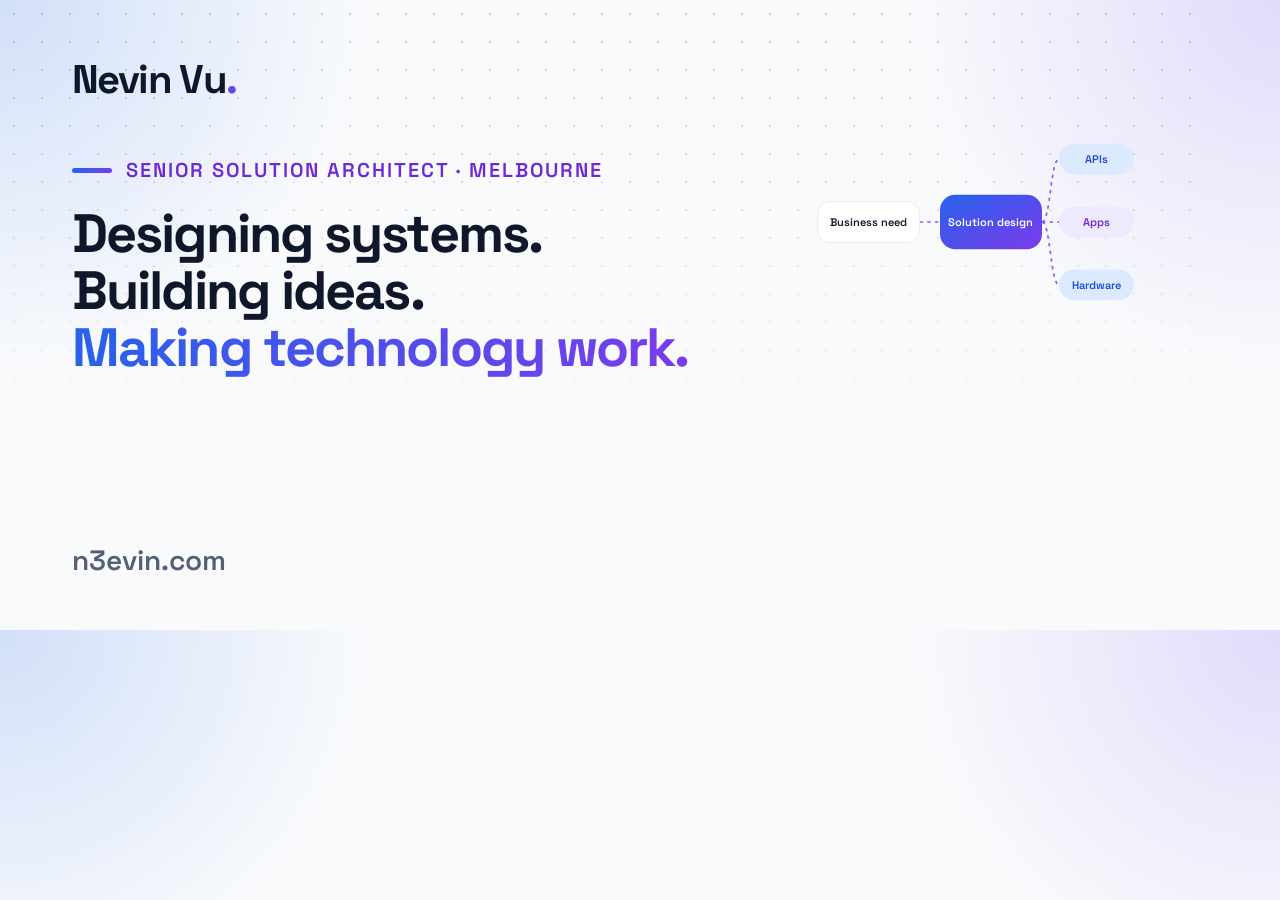
<file: src/og.html>
<!DOCTYPE html>
<html lang="en-AU">
<head>
<meta charset="utf-8">
<title>OG image source</title>
<link rel="preconnect" href="https://fonts.googleapis.com">
<link rel="preconnect" href="https://fonts.gstatic.com" crossorigin>
<link rel="stylesheet" href="https://fonts.googleapis.com/css2?family=Inter:wght@400;500;600&family=Space+Grotesk:wght@500;600;700&display=swap">
<style>
  :root { --bg:#F8FAFC; --blue:#2563EB; --violet:#7C3AED; --lav-soft:#EDE9FE; --blue-soft:#DBEAFE; --ink:#0F172A; --muted:#526077; --line:#E2E8F0; --grad:linear-gradient(120deg,#2563EB,#7C3AED); }
  * { box-sizing: border-box; }
  html, body { margin: 0; }
  body { width: 1200px; height: 630px; overflow: hidden; position: relative; background: var(--bg); font-family: "Inter", system-ui, sans-serif; color: var(--ink);
    background-image: radial-gradient(520px 520px at 0% 0%, rgba(37,99,235,.18), transparent 70%), radial-gradient(520px 520px at 100% 0%, rgba(139,92,246,.2), transparent 70%); }
  .dots { position: absolute; inset: 0; background: radial-gradient(circle, rgba(100,116,139,.3) 1.2px, transparent 1.6px) 0 0 / 28px 28px; -webkit-mask-image: linear-gradient(to bottom, #000, transparent 80%); mask-image: linear-gradient(to bottom, #000, transparent 80%); }
  .logo { position: absolute; left: 72px; top: 60px; font: 700 40px/1 "Space Grotesk", sans-serif; letter-spacing: -.04em; }
  .logo span { background: var(--grad); -webkit-background-clip: text; background-clip: text; color: transparent; }
  .eyebrow { position: absolute; left: 72px; top: 160px; display: flex; align-items: center; gap: 14px; font: 600 20px/1 "Space Grotesk", sans-serif; letter-spacing: .1em; text-transform: uppercase; color: #6D28D9; }
  .eyebrow i { width: 40px; height: 5px; border-radius: 5px; background: var(--grad); }
  h1 { position: absolute; left: 72px; top: 205px; margin: 0; font: 700 54px/1.06 "Space Grotesk", sans-serif; letter-spacing: -.035em; }
  h1 span { display: block; }
  h1 .g { background: var(--grad); -webkit-background-clip: text; background-clip: text; color: transparent; padding-bottom: 6px; }
  .url { position: absolute; left: 72px; bottom: 56px; font: 600 28px/1 "Space Grotesk", sans-serif; color: var(--muted); }
  svg { position: absolute; right: 56px; top: 120px; width: 340px; height: 204px; }
  svg text { font: 600 13px "Space Grotesk", sans-serif; }
</style>
</head>
<body>
<div class="dots"></div>
<div class="logo">Nevin Vu<span>.</span></div>
<div class="eyebrow"><i></i>Senior Solution Architect · Melbourne</div>
<h1><span>Designing systems.</span><span>Building ideas.</span><span class="g">Making technology work.</span></h1>
<div class="url">n3evin.com</div>
<svg viewBox="0 12 400 216" aria-hidden="true">
  <defs><linearGradient id="g" x1="0" y1="0" x2="1" y2="1"><stop offset="0" stop-color="#2563EB"/><stop offset="1" stop-color="#7C3AED"/></linearGradient></defs>
  <g fill="none" stroke="#8B5CF6" stroke-width="2" stroke-dasharray="4 5">
    <path d="M136 120 C146 120 150 120 160 120"/>
    <path d="M280 120 C290 120 290 46 300 46"/><path d="M280 120 H300"/><path d="M280 120 C290 120 290 194 300 194"/>
  </g>
  <rect x="16" y="96" width="120" height="48" rx="14" fill="#fff" stroke="#E2E8F0"/>
  <text x="76" y="120" text-anchor="middle" dominant-baseline="central" fill="#0F172A">Business need</text>
  <rect x="160" y="88" width="120" height="64" rx="18" fill="url(#g)"/>
  <text x="220" y="120" text-anchor="middle" dominant-baseline="central" fill="#fff" font-weight="700">Solution design</text>
  <rect x="300" y="28" width="88" height="36" rx="18" fill="#DBEAFE"/><text x="344" y="46" text-anchor="middle" dominant-baseline="central" fill="#1D4ED8">APIs</text>
  <rect x="300" y="102" width="88" height="36" rx="18" fill="#EDE9FE"/><text x="344" y="120" text-anchor="middle" dominant-baseline="central" fill="#6D28D9">Apps</text>
  <rect x="300" y="176" width="88" height="36" rx="18" fill="#DBEAFE"/><text x="344" y="194" text-anchor="middle" dominant-baseline="central" fill="#1D4ED8">Hardware</text>
</svg>
</body>
</html>
</file>
